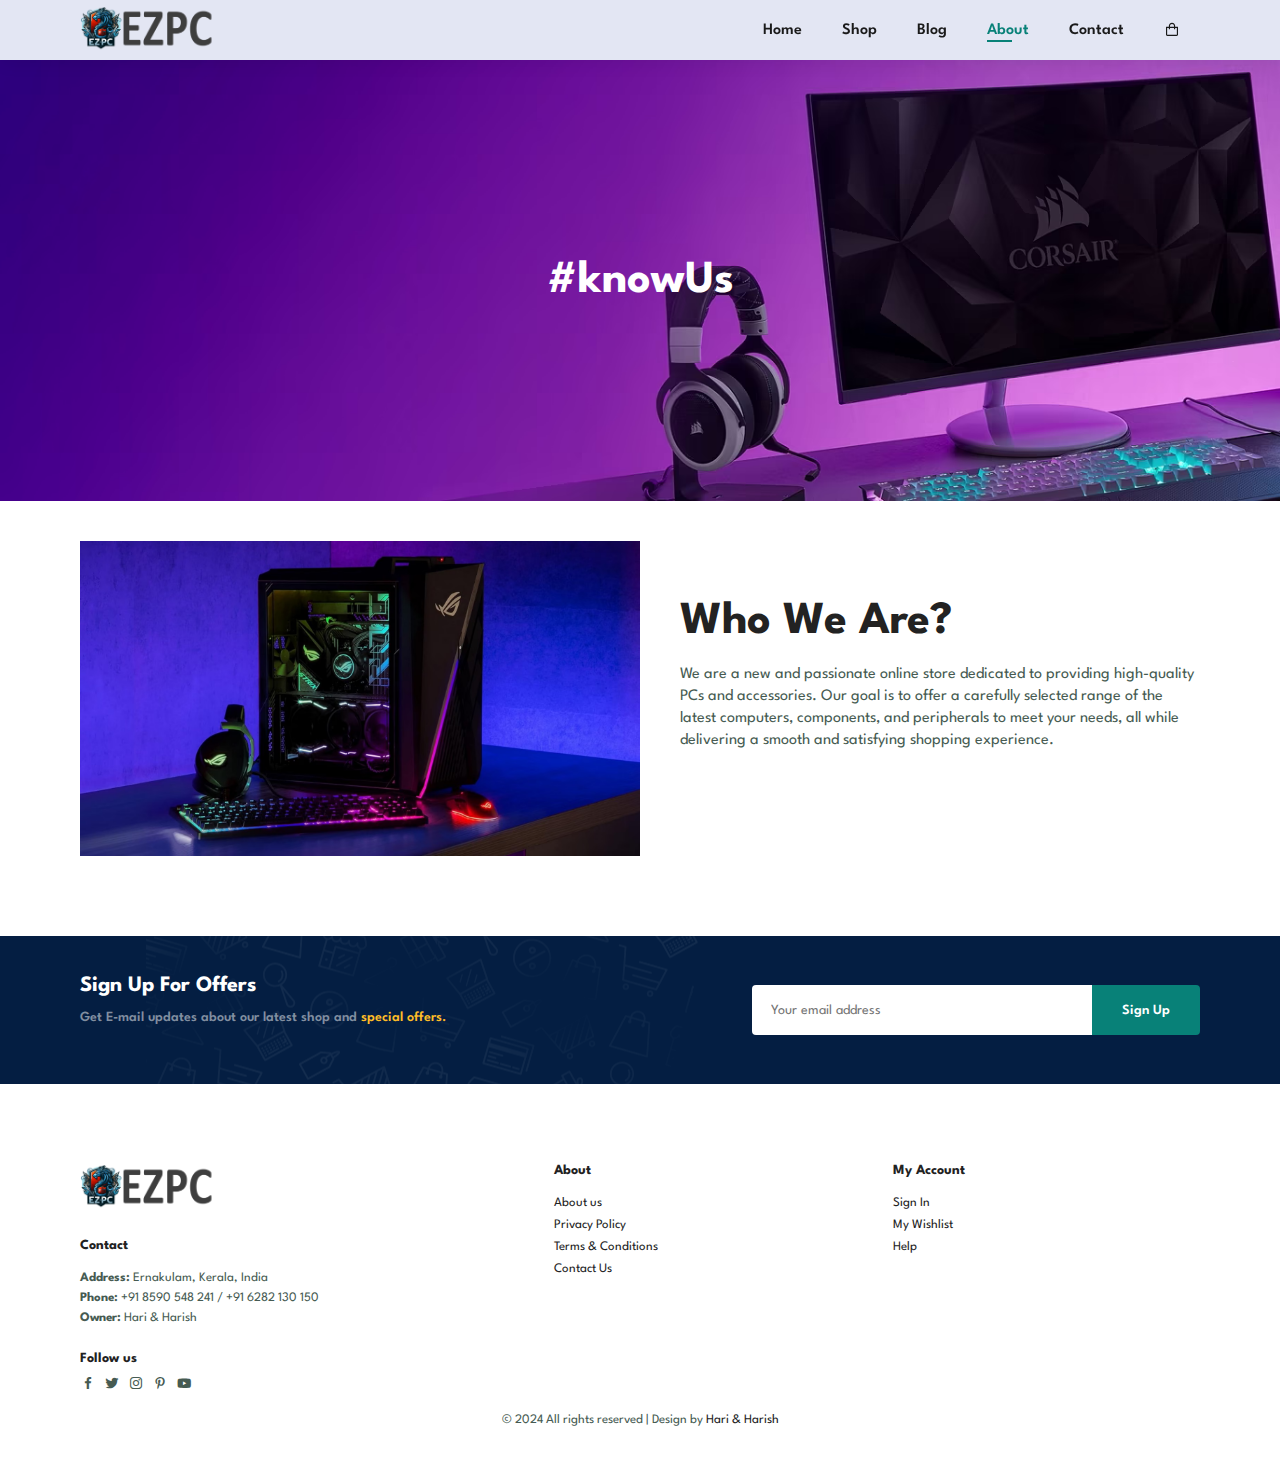
<file: about.html>
<!DOCTYPE html>
<html lang="en">

    <head>
        <meta charset="UTF-8">
        <meta http-equiv="X-UA-Compatible" content="IE=edge">
        <meta name="viewport" content="width=device-width, initial-scale=1.0">
        <title>EZPC</title>
        <link rel="icon" type="image/x-icon" href="/img/icon1.png">
        <link rel="stylesheet" href="https://cdn.jsdelivr.net/npm/boxicons@latest/css/boxicons.min.css">
        <link rel="stylesheet" href="style.css">
    </head>

    <body>
        <section id="header">
            <a href="#"><img src="img/logo.png" class="logo" alt=""></a>

            <div>
                <ul id="navbar">
                    <li><a href="index.php">Home</a></li>
                    <li><a href="shop.html">Shop</a></li>
                    <li><a href="blog.html">Blog</a></li>
                    <li><a class="active" href="about.html">About</a></li>
                    <li><a href="contact.html">Contact</a></li>
                    <li id="lg-bag"><a href="cart.html"><i class='bx bx-shopping-bag' ></i></a></li>
                    <a href="#" id="close"><i class='bx bx-x'></i></a>
                </ul>
            </div>
            
            <div id="mobile">
                <a href="cart.html"><i class='bx bx-shopping-bag' ></i></a>
                <i id="bar" class='bx bx-menu'></i>
            </div>
            
        </section>

        <section id="page-header" class="about-header">
            <h2>#knowUs</h2>
           
        </section>

        <section id="about-head" class="section-p1">
            <img src="./img/about/a6.jpg" alt="">
            <div>
                <h2>Who We Are?</h2>
                <p>We are a new and passionate online store dedicated to providing high-quality PCs and accessories. Our goal is to offer a carefully selected range of the latest computers, components, and peripherals to meet your needs, all while delivering a smooth and satisfying shopping experience.</p>
                
                <br><br>

            </div>
        </section>
        <section id="newsletter" class="section-p1 section-m1">
            <div class="newstext">
                <h4>Sign Up For Offers</h4>
                <p>Get E-mail updates about our latest shop and <span>special offers.</span></p>
            </div>
            <div class="form">
                <input type="text" placeholder="Your email address">
                <button class="normal">Sign Up</button>
            </div>
        </section>

        <footer class="section-p1">
            <div class="col">
                <img class="logo" src="./img/logo.png" alt="">
                <h4>Contact</h4>
                <p><strong>Address:</strong> Ernakulam, Kerala, India</p>
                <p><strong>Phone:</strong> +91 8590 548 241 / +91 6282 130 150</p>
                <p><strong>Owner:</strong> Hari & Harish</p>
                <div class="follow">
                    <h4>Follow us</h4>
                    <div class="icon">
                        <i class='bx bxl-facebook'></i>
                        <i class='bx bxl-twitter' ></i>
                        <i class='bx bxl-instagram' ></i>
                        <i class='bx bxl-pinterest-alt' ></i>
                        <i class='bx bxl-youtube' ></i>
                    </div>
                </div>
            </div>

            <div class="col">
                <h4>About</h4>
                <a href="#">About us</a>
                
                <a href="#">Privacy Policy</a>
                <a href="#">Terms & Conditions</a>
                <a href="#">Contact Us</a>
            </div>

            <div class="col">
                <h4>My Account</h4>
                <a href="#">Sign In</a>
                
                <a href="#">My Wishlist</a>
                
                <a href="#">Help</a>
            </div>

            <div class="col install">
               
            </div>

           <div class="copyright">
                <p>&copy; 2024 All rights reserved | Design by <a href="#">Hari & Harish</a></p>
            </div>
        </footer>

        <script src="script.js"></script>
    </body>
</html>
</file>
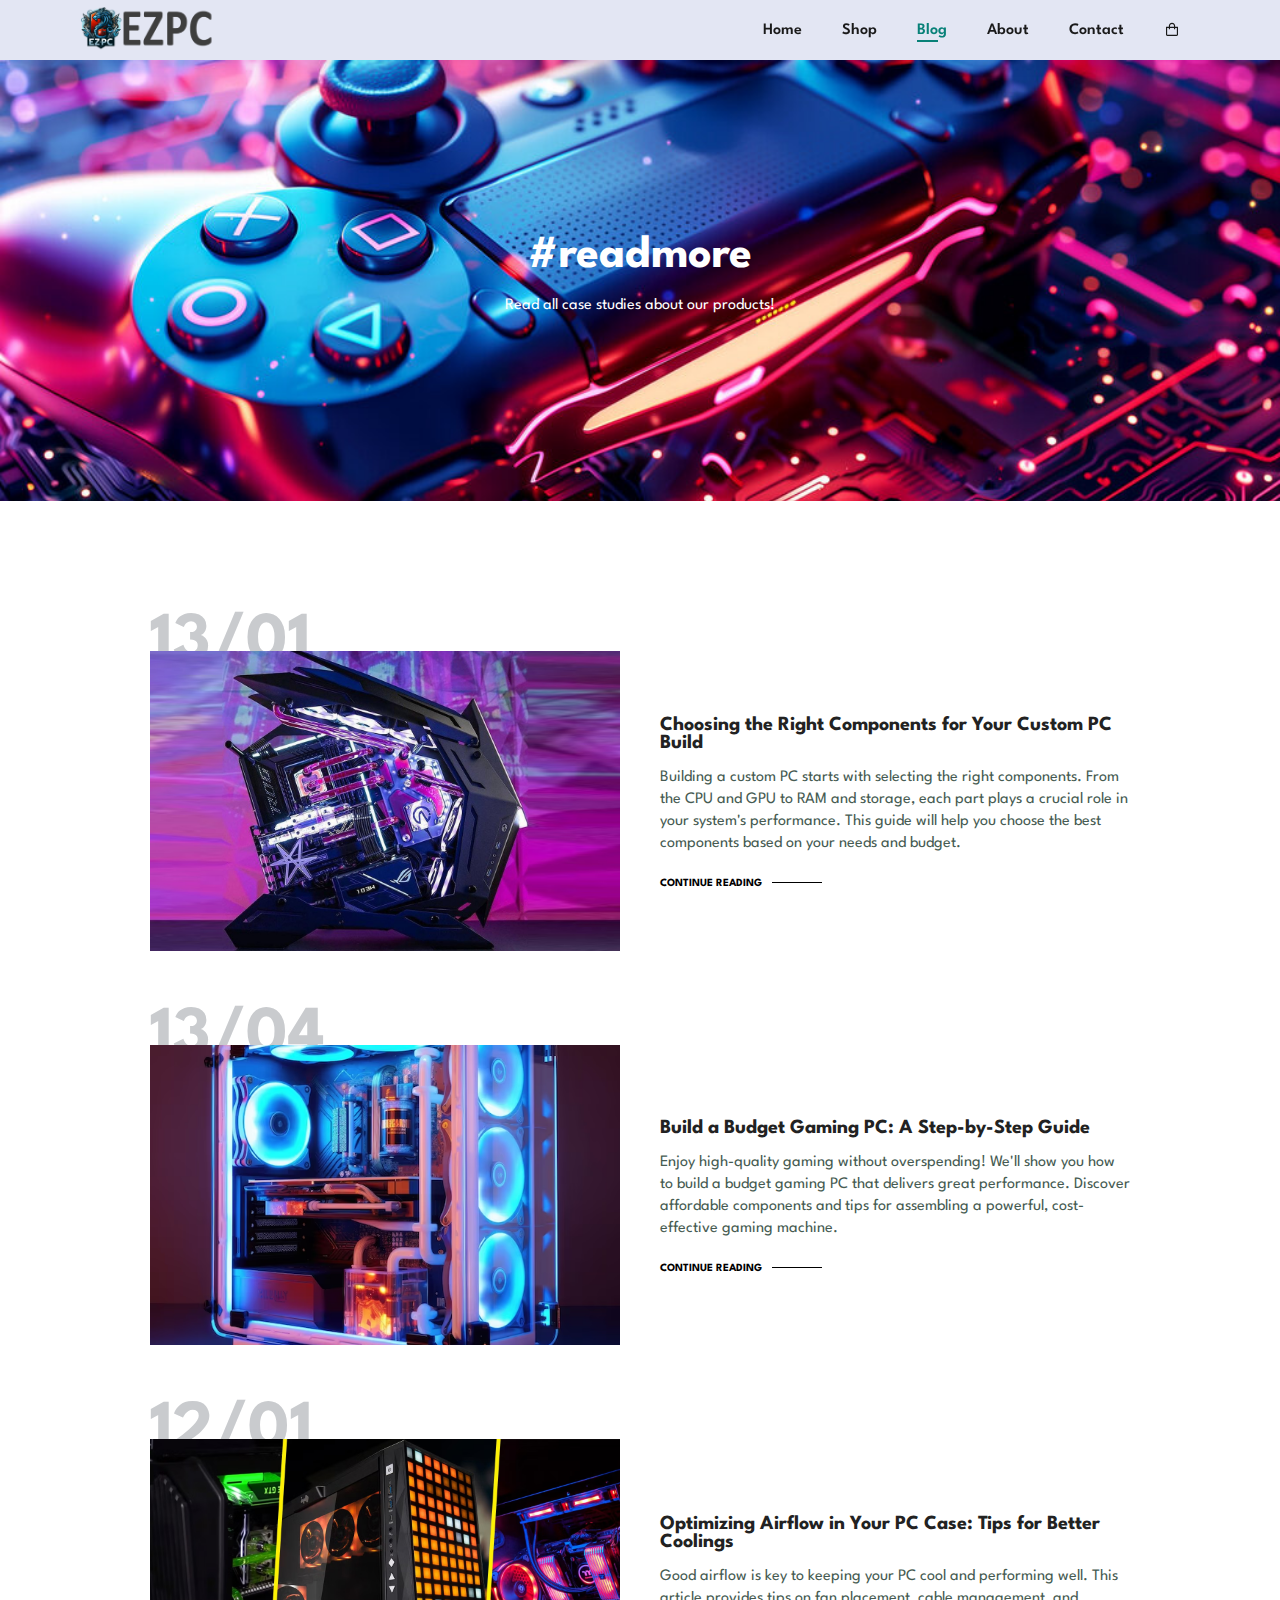
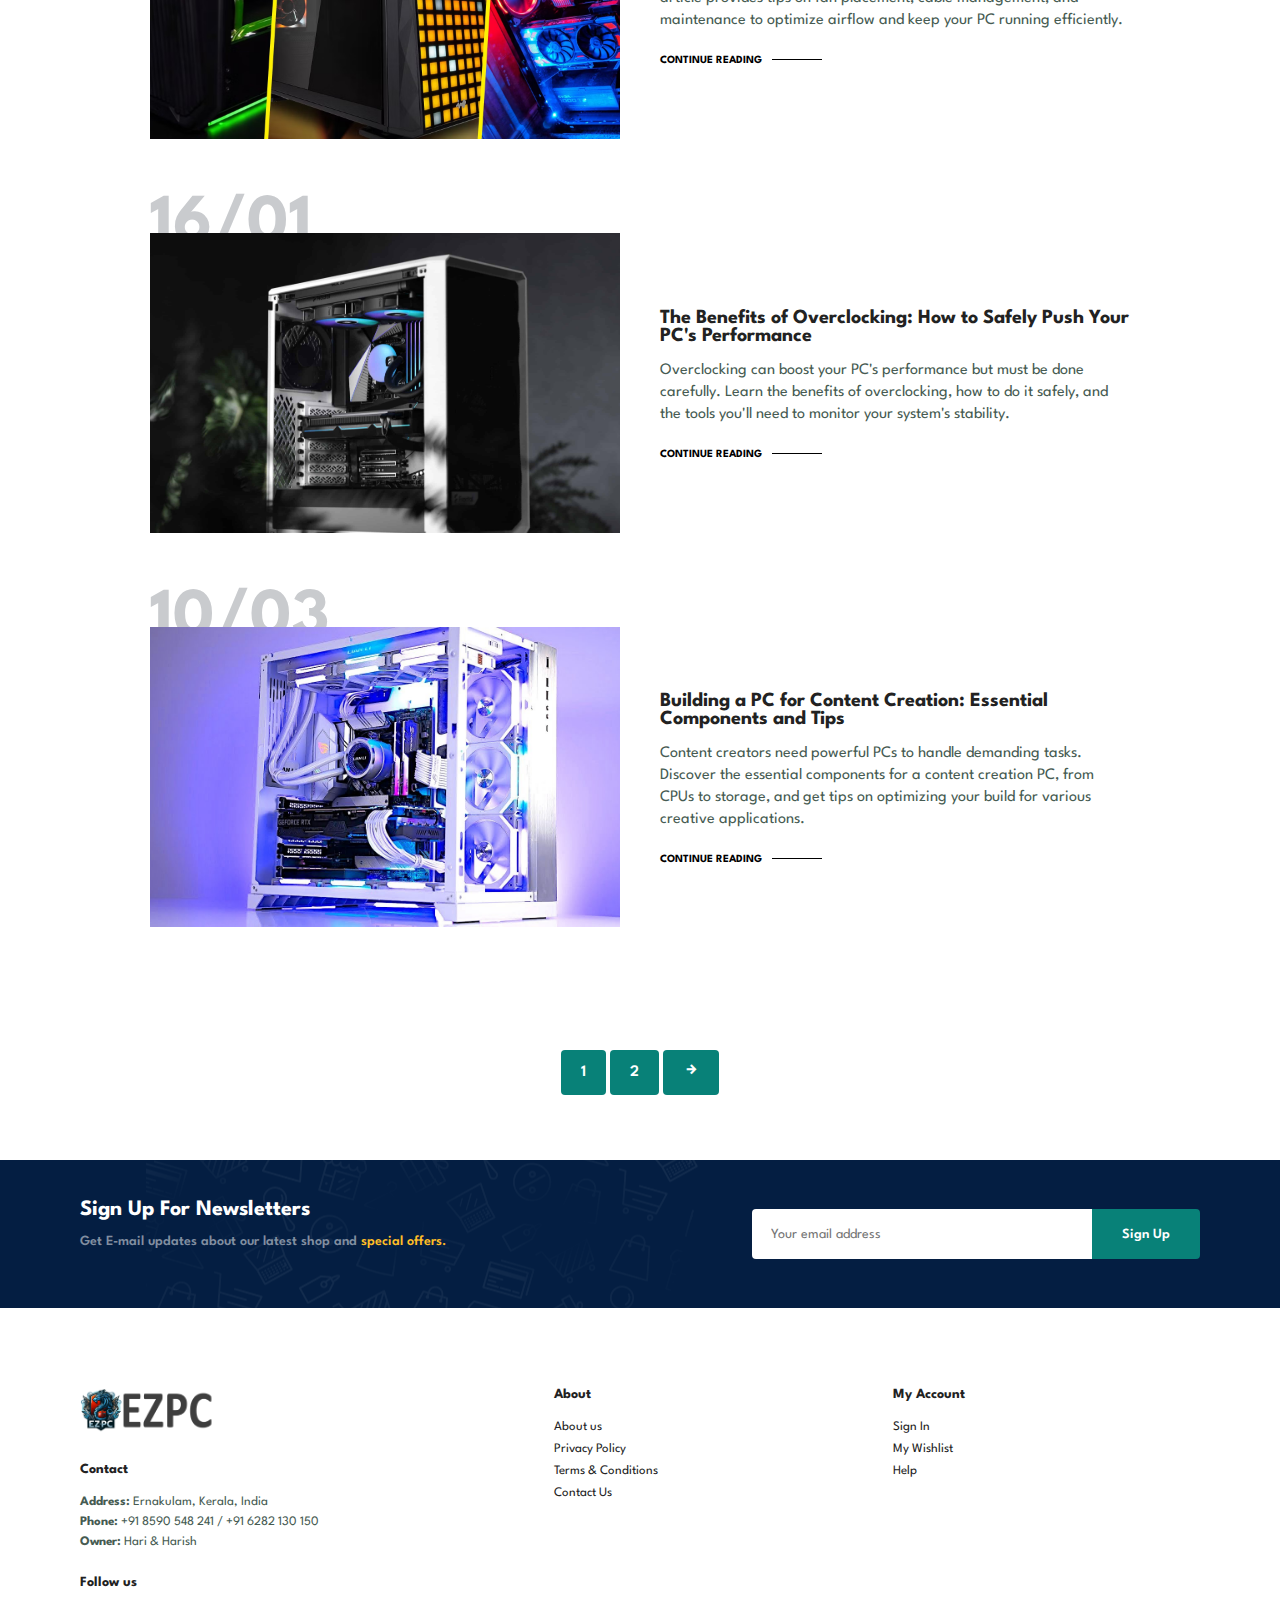
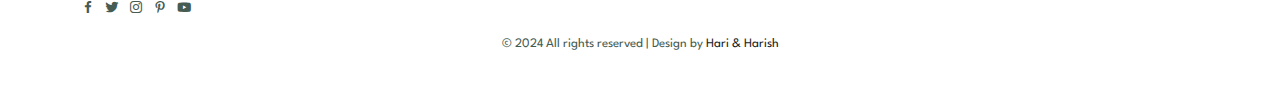
<file: blog.html>
<!DOCTYPE html>
<html lang="en">

    <head>
        <meta charset="UTF-8">
        <meta http-equiv="X-UA-Compatible" content="IE=edge">
        <meta name="viewport" content="width=device-width, initial-scale=1.0">
        <title>EZPC</title>
        <link rel="icon" type="image/x-icon" href="/img/icon1.png">
        <link rel="stylesheet" href="https://cdn.jsdelivr.net/npm/boxicons@latest/css/boxicons.min.css">
        <link rel="stylesheet" href="style.css">
    </head>

    <body>
        <section id="header">
            <a href="#"><img src="img/logo.png" class="logo" alt=""></a>

            <div>
                <ul id="navbar">
                    <li><a href="index.php">Home</a></li>
                    <li><a href="shop.html">Shop</a></li>
                    <li><a class="active" href="blog.html">Blog</a></li>
                    <li><a href="about.html">About</a></li>
                    <li><a href="contact.html">Contact</a></li>
                    <li id="lg-bag"><a href="cart.html"><i class='bx bx-shopping-bag' ></i></a></li>
                    <a href="#" id="close"><i class='bx bx-x'></i></a>
                </ul>
            </div>
            <div id="mobile">
                <a href="cart.html"><i class='bx bx-shopping-bag' ></i></a>
                <i id="bar" class='bx bx-menu'></i>
            </div>
        </section>

        <section id="page-header" class="blog-header">
            <h2>#readmore</h2>
            <p>Read all case studies about our products!</p>
        </section> 

        <section id="blog">
            <div class="blog-box">
                <div class="blog-img">
                    <img src="./img/blog/b1.jpg" alt="">
                </div>
                <div class="blog-details">
                    <h4>Choosing the Right Components for Your Custom PC Build</h4>
                    <p>Building a custom PC starts with selecting the right components. From the CPU and GPU to RAM and storage, each part plays a crucial role in your system's performance. This guide will help you choose the best components based on your needs and budget.</p>
                    <a href="#">CONTINUE READING</a>
                </div>
                <h1>13/01</h1>
            </div>
            <div class="blog-box">
                <div class="blog-img">
                    <img src="./img/blog/b2.jpg" alt="">
                </div>
                <div class="blog-details">
                    <h4>Build a Budget Gaming PC: A Step-by-Step Guide</h4>
                    <p>Enjoy high-quality gaming without overspending! We'll show you how to build a budget gaming PC that delivers great performance. Discover affordable components and tips for assembling a powerful, cost-effective gaming machine.</p>
                    <a href="#">CONTINUE READING</a>
                </div>
                <h1>13/04</h1>
            </div>
            <div class="blog-box">
                <div class="blog-img">
                    <img src="./img/blog/b3.jpg" alt="">
                </div>
                <div class="blog-details">
                    <h4>Optimizing Airflow in Your PC Case: Tips for Better Coolings</h4>
                    <p>Good airflow is key to keeping your PC cool and performing well. This article provides tips on fan placement, cable management, and maintenance to optimize airflow and keep your PC running efficiently.</p>
                    <a href="#">CONTINUE READING</a>
                </div>
                <h1>12/01</h1>
            </div>
            <div class="blog-box">
                <div class="blog-img">
                    <img src="./img/blog/b4.jpg" alt="">
                </div>
                <div class="blog-details">
                    <h4>The Benefits of Overclocking: How to Safely Push Your PC's Performance</h4>
                    <p>Overclocking can boost your PC's performance but must be done carefully. Learn the benefits of overclocking, how to do it safely, and the tools you'll need to monitor your system's stability.</p>
                    <a href="#">CONTINUE READING</a>
                </div>
                <h1>16/01</h1>
            </div>
            <div class="blog-box">
                <div class="blog-img">
                    <img src="./img/blog/b6.jpg" alt="">
                </div>
                <div class="blog-details">
                    <h4>Building a PC for Content Creation: Essential Components and Tips</h4>
                    <p>Content creators need powerful PCs to handle demanding tasks. Discover the essential components for a content creation PC, from CPUs to storage, and get tips on optimizing your build for various creative applications.</p>
                    <a href="#">CONTINUE READING</a>
                </div>
                <h1>10/03</h1>
            </div>
        </section>

        <section id="pagination" class="section-p1">
            <a href="#">1</a>
            <a href="#">2</a>
            <a href="#"><i class='bx bx-right-arrow-alt'></i></a>
        </section>

        <section id="newsletter" class="section-p1 section-m1">
            <div class="newstext">
                <h4>Sign Up For Newsletters</h4>
                <p>Get E-mail updates about our latest shop and <span>special offers.</span></p>
            </div>
            <div class="form">
                <input type="text" placeholder="Your email address">
                <button class="normal">Sign Up</button>
            </div>
        </section>

        <footer class="section-p1">
            <div class="col">
                <img class="logo" src="./img/logo.png" alt="">
                <h4>Contact</h4>
                <p><strong>Address:</strong> Ernakulam, Kerala, India</p>
                <p><strong>Phone:</strong> +91 8590 548 241 / +91 6282 130 150</p>
                <p><strong>Owner:</strong> Hari & Harish</p>
                <div class="follow">
                    <h4>Follow us</h4>
                    <div class="icon">
                        <i class='bx bxl-facebook'></i>
                        <i class='bx bxl-twitter' ></i>
                        <i class='bx bxl-instagram' ></i>
                        <i class='bx bxl-pinterest-alt' ></i>
                        <i class='bx bxl-youtube' ></i>
                    </div>
                </div>
            </div>

            <div class="col">
                <h4>About</h4>
                <a href="#">About us</a>
                
                <a href="#">Privacy Policy</a>
                <a href="#">Terms & Conditions</a>
                <a href="#">Contact Us</a>
            </div>

            <div class="col">
                <h4>My Account</h4>
                <a href="#">Sign In</a>
                
                <a href="#">My Wishlist</a>
                
                <a href="#">Help</a>
            </div>

            <div class="col install">
               
            </div>

            <div class="copyright">
                <p>&copy; 2024 All rights reserved | Design by <a href="#">Hari & Harish</a></p>
            </div>
        </footer>

        <script src="script.js"></script>
    </body>
</html>
</file>
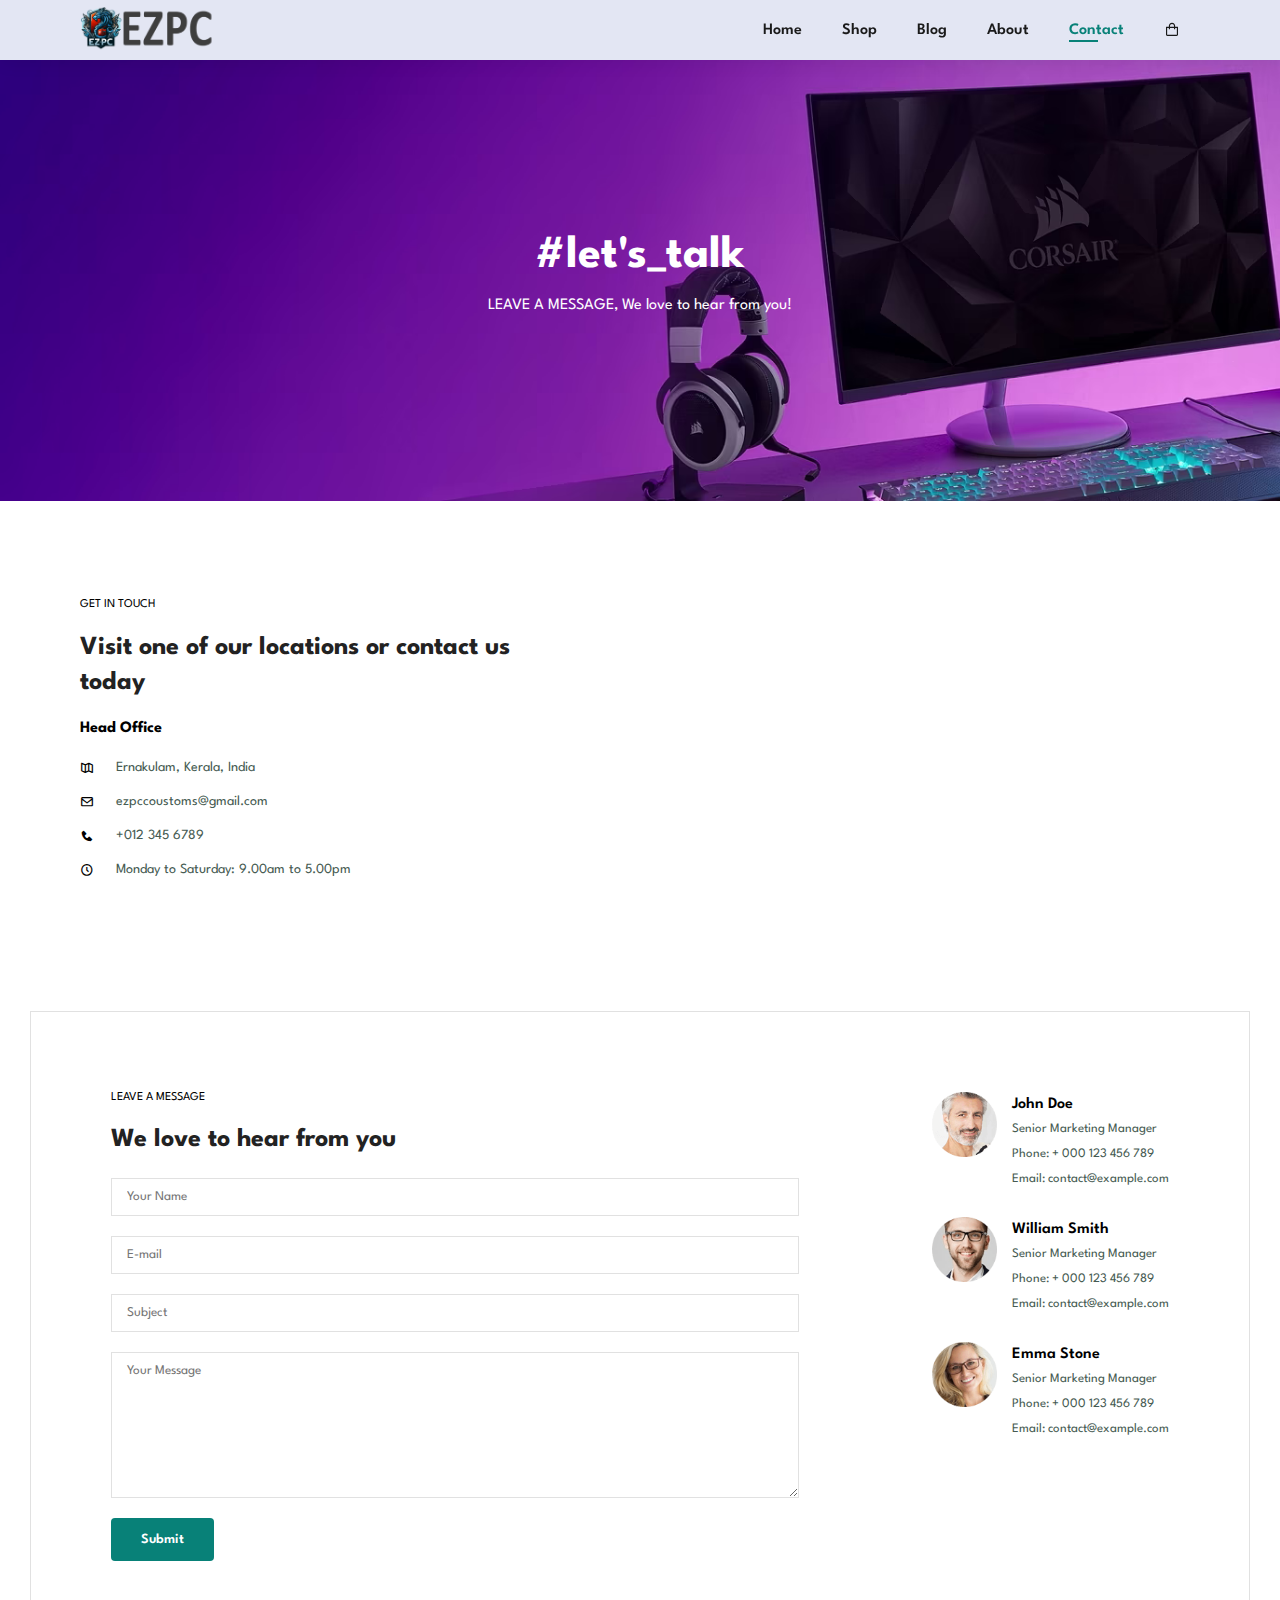
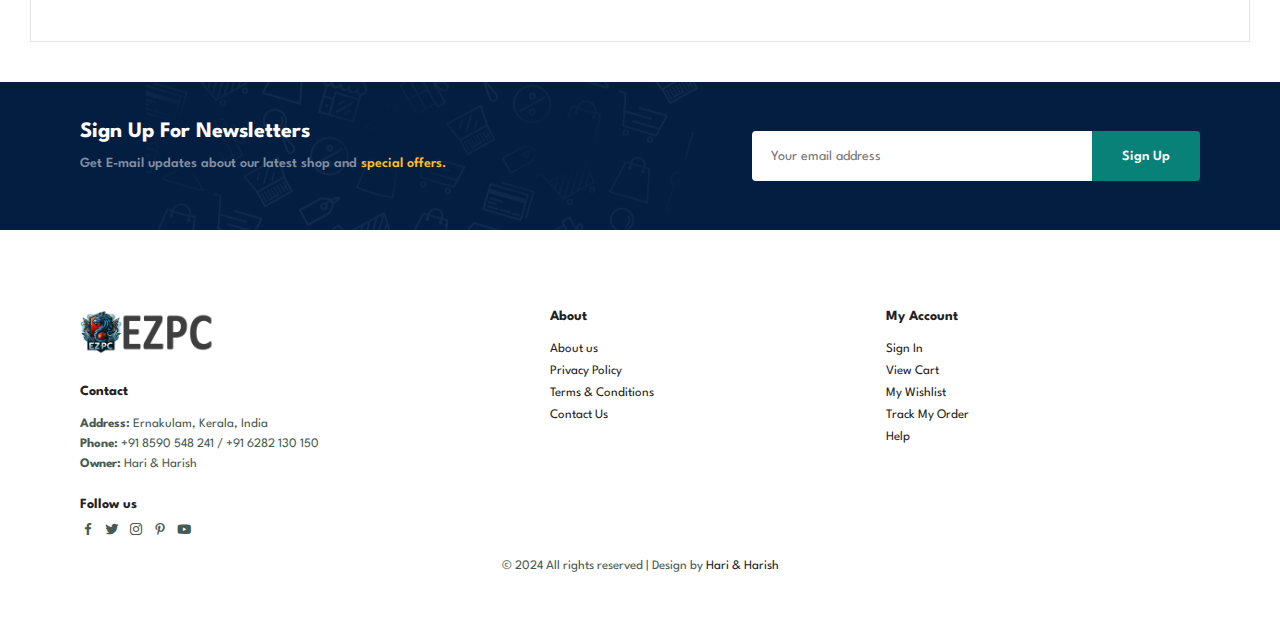
<file: contact.html>
<!DOCTYPE html>
<html lang="en">

    <head>
        <meta charset="UTF-8">
        <meta http-equiv="X-UA-Compatible" content="IE=edge">
        <meta name="viewport" content="width=device-width, initial-scale=1.0">
        <title>EZPC</title>
        <link rel="icon" type="image/x-icon" href="/img/icon1.png">
        <link rel="stylesheet" href="https://cdn.jsdelivr.net/npm/boxicons@latest/css/boxicons.min.css">
        <link rel="stylesheet" href="style.css">
    </head>

    <body>
        <section id="header">
            <a href="#"><img src="img/logo.png" class="logo" alt=""></a>

            <div>
                <ul id="navbar">
                    <li><a href="index.php">Home</a></li>
                    <li><a href="shop.html">Shop</a></li>
                    <li><a href="blog.html">Blog</a></li>
                    <li><a href="about.html">About</a></li>
                    <li><a class="active" href="contact.html">Contact</a></li>
                    <li id="lg-bag"><a href="cart.html"><i class='bx bx-shopping-bag' ></i></a></li>
                    <a href="#" id="close"><i class='bx bx-x'></i></a>
                </ul>
            </div>
            <div id="mobile">
                <a href="cart.html"><i class='bx bx-shopping-bag' ></i></a>
                <i id="bar" class='bx bx-menu'></i>
            </div>
        </section>

        <section id="page-header" class="about-header">
            <h2>#let's_talk</h2>
            <p>LEAVE A MESSAGE, We love to hear from you!</p>
        </section>

        <section id="contact-details" class="section-p1">
            <div class="details">
                <span>GET IN TOUCH</span>
                <h2>Visit one of our locations or contact us today</h2>
                <h3>Head Office</h3>
                <div>
                    <li>
                        <i class='bx bx-map-alt'></i>
                        <p>Ernakulam, Kerala, India</p>
                    </li>
                    <li>
                        <i class='bx bx-envelope' ></i>
                        <p>ezpccoustoms@gmail.com</p>
                    </li>
                    <li>
                        <i class='bx bxs-phone' ></i>
                        <p>+012 345 6789</p>
                    </li>
                    <li>
                        <i class='bx bx-time-five' ></i>
                        <p>Monday to Saturday: 9.00am to 5.00pm</p>
                    </li>
                </div>
            </div>

            <div class="map">
                <iframe src="https://www.google.com/maps/embed?pb=!1m18!1m12!1m3!1d125745.72086310668!2d76.22589226649164!3d9.971033571267267!2m3!1f0!2f0!3f0!3m2!1i1024!2i768!4f13.1!3m3!1m2!1s0x3b080d08f976f3a9%3A0xe9cdb444f06ed454!2sErnakulam%2C%20Kerala!5e0!3m2!1sen!2sin!4v1724854986029!5m2!1sen!2sin" width="600" height="450" style="border:0;" allowfullscreen="" loading="lazy" referrerpolicy="no-referrer-when-downgrade"></iframe>    
            </div>
        </section>

        <section id="form-details">
            <form action="https://api.web3forms.com/submit" method="post">
                <span>LEAVE A MESSAGE</span>
                <h2>We love to hear from you</h2>
                <input type="hidden" name="access_key" value="b5514d23-6367-4fa2-b16b-fd5362d1a303">
                <input type="text" name="name" placeholder="Your Name">
                <input type="text" name="email" placeholder="E-mail">
                <input type="text" name="subject" placeholder="Subject">
                <textarea name="message" id="" cols="30" rows="10" placeholder="Your Message"></textarea>
                <button type="submit" class="normal">Submit</button>
            </form>

            <div class="people">
                <div>
                    <img src="./img/people/1.png" alt="">
                    <p><span>John Doe</span> Senior Marketing Manager <br> Phone: + 000 123 456 789 <br> Email: contact@example.com</p>
                </div>
                <div>
                    <img src="./img/people/2.png" alt="">
                    <p><span>William Smith</span> Senior Marketing Manager <br> Phone: + 000 123 456 789 <br> Email: contact@example.com</p>
                </div>
                <div>
                    <img src="./img/people/3.png" alt="">
                    <p><span>Emma Stone</span> Senior Marketing Manager <br> Phone: + 000 123 456 789 <br> Email: contact@example.com</p>
                </div>
            </div>
        </section>

        <section id="newsletter" class="section-p1 section-m1">
            <div class="newstext">
                <h4>Sign Up For Newsletters</h4>
                <p>Get E-mail updates about our latest shop and <span>special offers.</span></p>
            </div>
            <div class="form">
                <input type="text" placeholder="Your email address">
                <button class="normal">Sign Up</button>
            </div>
        </section>

        <footer class="section-p1">
            <div class="col">
                <img class="logo" src="./img/logo.png" alt="">
                <h4>Contact</h4>
                <p><strong>Address:</strong> Ernakulam, Kerala, India</p>
                <p><strong>Phone:</strong> +91 8590 548 241 / +91 6282 130 150</p>
                <p><strong>Owner:</strong> Hari & Harish</p>
                <div class="follow">
                    <h4>Follow us</h4>
                    <div class="icon">
                        <i class='bx bxl-facebook'></i>
                        <i class='bx bxl-twitter' ></i>
                        <i class='bx bxl-instagram' ></i>
                        <i class='bx bxl-pinterest-alt' ></i>
                        <i class='bx bxl-youtube' ></i>
                    </div>
                </div>
            </div>

            <div class="col">
                <h4>About</h4>
                <a href="#">About us</a>
                <a href="#">Privacy Policy</a>
                <a href="#">Terms & Conditions</a>
                <a href="#">Contact Us</a>
            </div>

            <div class="col">
                <h4>My Account</h4>
                <a href="signin.html">Sign In</a>
                <a href="#">View Cart</a>
                <a href="#">My Wishlist</a>
                <a href="#">Track My Order</a>
                <a href="#">Help</a>
            </div>

            <div class="col install">
                
            </div>

            <div class="copyright">
                <p>&copy; 2024 All rights reserved | Design by <a href="#">Hari & Harish</a></p>
            </div>
        </footer>

        <script src="script.js"></script>
    </body>
</html>
</file>
<file: style.css>
@import url("https://fonts.googleapis.com/css2?family=Spartan:wght@100;200;300;400;500;600;700;800;900&display=swap");
* {
  margin: 0;
  padding: 0;
  box-sizing: border-box;
  font-family: "Spartan", sans-serif;
}

html {
  scroll-behavior: smooth;
}

/* Global Styles */

h1 {
  font-size: 50px;
  line-height: 64px;
  color: #222;
}

h2 {
  font-size: 46px;
  line-height: 54px;
  color: #222;
}

h4 {
  font-size: 20px;
  color: #222;
}

h6 {
  font-weight: 700;
  font-size: 12px;
}

p {
  font-size: 16px;
  color: #465b52;
  margin: 15px 0 20px 0;
}

.section-p1 {
  padding: 40px 80px;
}

.section-m1 {
  margin: 40px 0;
}

button.normal {
  font-size: 14px;
  font-weight: 600;
  color: #000;
  padding: 15px 30px;
  border-radius: 4px;
  background-color: #fff;
  cursor: pointer;
  border: none;
  outline: none;
  transition: 0.2s;
  background-color: transparent;
}

button.white {
  font-size: 13px;
  font-weight: 600;
  color: #fff;
  padding: 11px 18px;
  background-color: transparent;
  cursor: pointer;
  border: 1px solid #fff;
  outline: none;
  transition: 0.2s;
}

body {
  width: 100%;
}

/* Header Style */

#header {
  display: flex;
  align-items: center;
  justify-content: space-between;
  padding: 20px 80px;
  background: #E3E6F3;
  box-shadow: 0 5px 15px rgba(0, 0, 0, 0.06);
  z-index: 999;
  position: sticky;
  top: 0;
  left: 0;
  height: 60px;
}

#navbar {
  display: flex;
  align-items: center;
  justify-content: center;
}

#navbar li {
  list-style: none;
  padding: 0 20px;
  position: relative;
}

#navbar li a {
  text-decoration: none;
  font-size: 16px;
  font-weight: 600;
  color: #1a1a1a;
  transition: 0.3s ease;
}

#navbar li a:hover,
#navbar li a.active{
  color: #088178;
}

#navbar li a.active::after,
#navbar li a:hover::after{
  content: "";
  width: 30%;
  height: 2px;
  background: #088178;
  position: absolute;
  bottom: -4px;
  left: 20px;
}

#mobile {
  display: none;
  align-items: center;
}

#close {
  display: none;
}

.logo{
  height: 45px;
}

/* Main part of page */

#main {
  background-image: url("./img/bg-img.jpg");
  background-size: cover;
  height: 90vh;
  width: 100%;
  background-position: top 25% right 0;
  padding: 0 80px;
  display: flex;
  align-items: flex-start;
  justify-content: center;
  flex-direction: column;
}

#main h4 {
  padding-bottom: 15px;
}

#main h1 {
  color: #088178;
}

#main button {
  background-image: url("img/button.png");
  background-color: transparent;
  color: #088178;
  border: 0;
  padding: 14px 65px;
  background-repeat: no-repeat;
  cursor: pointer;
  font-weight: 700;
  font-size: 15px;
}

#feature {
  display: flex;
  justify-content: space-between;
  text-align: center;
  flex-wrap: wrap;
}

#feature .fe-box {
  width: 180px;
  text-align: center;
  padding: 25px 15px;
  box-shadow: 20px 20px 34px rgba(0, 0, 0, 0.03);
  border: 1px solid #cce7d0;
  border-radius: 4px;
  margin: 15px 0;
}

#feature .fe-box:hover {
  box-shadow: 10px 10px 74px rgba(100, 45, 211, 0.1);
}

#feature .fe-box img {
  width: 100%;
  margin-bottom: 10px;
}

#feature .fe-box h6 {
  padding: 9px 8px 6px 8px;
  line-height: 1;
  border-radius: 4px;
  color: #088178;
  background-color: #fddde4;
}

#feature .fe-box:nth-child(2) h6 {
  background-color: #cdebbc;
}

#feature .fe-box:nth-child(3) h6 {
  background-color: #abddf68f;
}

#feature .fe-box:nth-child(4) h6 {
  background-color: #c2bdf68f;
}

#feature .fe-box:nth-child(5) h6 {
  background-color: #ebd2bcb6;
}

#feature .fe-box:nth-child(6) h6 {
  background-color: #bcd4ebb0;
}

#product1 {
  text-align: center;
}

#product1 .pro-container{
  display: flex;
  justify-content: space-between;
  padding-top: 20px;
  flex-wrap: wrap;
}

#product1 .pro {
  width: 23%;
  min-width: 250px;
  padding: 10px 12px;
  border: 1px solid #cce7d0;
  border-radius: 25px;
  cursor: pointer;
  box-shadow: 20px 20px 30px rgba(0, 0, 0, 0.02);
  margin: 15px 0px;
  transition: transform 0.3s ease-in-out;
  position: relative;
}

#product1 .pro img.shirt{
  width: 100%;
  border-radius: 20px;
}

#product1 .pro:hover {
  box-shadow: 20px 20px 54px rgba(28, 77, 161, 0.06);
  transform: scale(1.08);
} 

#product1 .pro .des {
  text-align: start;
  padding: 10px 0;
}

#product1 .pro .des span {
  color: #606063;
  font-size: 12px;
}

#product1 .pro .des h5 {
  padding-top: 7px;
  color: #1a1a1a;
  font-size: 14px;
}

#product1 .pro .des i {
  font-size: 12px;
  color: rgb(243, 181, 25);
}

#product1 .pro .des h4 {
  padding-top: 7px;
  font-size: 12px;
  font-weight: 700;
  color: #088178;
}

#product1 .pro .cart {
  width: 40px;
  height: 40px;
  line-height: 40px;
  border-radius: 50px;
  background-color: #e8f6ea;
  font-weight: 500;
  color: #088178;
  border: 1px solid #cce7d0;
  position: absolute;
  bottom: 20px;
  right: 10px;
}

#banner {
  display: flex;
  justify-content: center;
  text-align: center;
  align-items: center;
  flex-direction: column;
  background-image: url("./img/banner/b2.jpg");
  width: 100%;
  height: 30vh;
  background-size:cover;
  background-position: center;
}

#banner h4 {
  color: #fff;
  font-size: 16px;
}

#banner h2 {
  color: #fff;
  font-size: 30px;
  padding: 10px 0;
}

#banner h2 span {
  color: #ef3636;
}

#banner button:hover {
  background-color: #088178;
  color: #fff; 
}

#sm-banner {
  display: flex;
  justify-content: space-between;
  flex-wrap: wrap;
}

#sm-banner .banner-box {
  display: flex;
  justify-content: center;
  align-items: flex-start;
  flex-direction: column;
  background-image: url("./img/banner/b17.jpg");
  min-width: 600px;
  height: 50vh;
  background-size:cover;
  background-position: center;
  padding: 30px;
  margin: 0 25px;
}

#sm-banner .banner-box2 {
  background-image: url("./img/banner/b10.jpg");
}

#sm-banner h4 {
  color: #fff;
  font-size: 20px;
  font-weight: 300;
}

#sm-banner h2 {
  color: #fff;
  font-size: 28px;
  font-weight: 800;
}

#sm-banner span {
  color: #fff;
  font-size: 14px;
  font-weight: 500;
  padding-bottom: 15px;
}

#sm-banner .banner-box:hover button {
  background-color: #088178;
  border: 1px solid #088178;
}

#banner3 {
  display: flex;
  justify-content: space-between;
  flex-wrap: wrap;
  padding: 0 80px;
}

#banner3 .banner-box {
  display: flex;
  justify-content: center;
  align-items: flex-start;
  flex-direction: column;
  background-image: url("./img/banner/b7.jpg");
  min-width: 30%;
  height: 30vh;
  background-size:cover;
  background-position: center;
  padding: 20px;
  margin-bottom: 20px;
}

#banner3 .banner-box2 {
  background-image: url("./img/banner/b4.jpg");
}

#banner3 .banner-box3 {
  background-image: url("./img/banner/b18.jpg");
}

#banner3 h2 {
  color: #fff;
  font-weight: 900;
  font-size: 22px;
}

#banner3 h3 {
  color: #ec544e;
  font-weight: 800;
  font-size: 15px;
}

#newsletter {
  display: flex;
  justify-content: space-between;
  flex-wrap: wrap;
  align-items: center;
  background-image: url("./img/banner/b14.png");
  background-repeat: no-repeat;
  background-position: 20% 30%;
  background-color: #041e42;
}

#newsletter h4 {
  font-size: 22px;
  font-weight: 700;
  color: #fff;
}

#newsletter p {
  font-size: 14px;
  font-weight: 600;
  color: #818ea0;
}

#newsletter span {
  color: #ffbd27;
}

#newsletter .form {
  display: flex;
  width: 40%;
}

#newsletter input {
  height: 3.125rem;
  padding: 0 1.25em;
  font-size: 14px;
  width: 100%;
  border: 1px solid transparent;
  border-radius: 4px;
  outline: none;
  border-top-right-radius: 0;
  border-bottom-right-radius: 0;
}

#newsletter button {
  background-color: #088178;
  color: #fff;
  white-space: nowrap;
  border-top-left-radius: 0;
  border-bottom-left-radius: 0;
}

footer {
  display: flex;
  flex-wrap: wrap;
  justify-content: space-between;
}

footer .col {
  display: flex;
  flex-direction: column;
  align-items: flex-start;
  margin-bottom: 20px;
}

footer .logo {
  margin-bottom: 30px;
}

footer h4 {
  font-size: 14px;
  padding-bottom: 20px;
}

footer p {
  font-size: 13px;
  margin: 0 0 8px 0;
}

footer a {
  font-size: 13px;
  text-decoration: none;
  color: #222;
  margin-bottom: 10px;
}

footer .follow {
  margin-top: 20px;
}

footer .follow i {
  color: #465b52;
  padding-right: 4px;
  cursor: pointer;
}

footer .follow h4 {
  padding-bottom: 10px;
}

footer .install .row img{
  border: 1px solid #088178;
  border-radius: 6px;
}

footer .install img {
  margin: 10px 0 15px 0;
  cursor: pointer; 
}

footer .follow i:hover,
footer a:hover {
  color: #088178;
}

footer .copyright {
  width: 100%;
  text-align: center;
}

/* Shop Page */

#page-header {
  background-image: url("./img/banner/b1.jpg");
  width: 100%;
  height: 49vh;
  background-size: cover;
  display: flex;
  justify-content: center;
  text-align: center;
  flex-direction: column;
  padding: 14px;
}

#page-header h2,
#page-header p {
  color: #fff;
}

#pagination {
  text-align: center;
}
#pagination a {
  text-decoration: none;
  background-color: #088178;
  padding: 15px 20px;
  border-radius: 4px;
  color: #fff;
  font-weight: 600;
}

#pagination a i {
  font-size: 16px;
  font-weight: 600;
}

/* Single Product */

#prodetails{
  display: flex;
  margin-top: 20px;
}

#prodetails .single-pro-image {
  width: 40%;
  margin-right: 40px;
}

#prodetails .small-img-group {
  display: flex;
  justify-content: space-between;
}

.small-img-col {
  flex-basis: 24%;
  cursor: pointer;
}

#prodetails .single-pro-details {
  width: 50%;
  padding-top: 30px;
}

#prodetails .single-pro-details h4{
  padding: 40px 0 20px 0;
}

#prodetails .single-pro-details h2{
  font-size: 26px;
}

#prodetails .single-pro-details select {
  display: block;
  padding: 5px 10px;
  margin-bottom: 10px;
}

#prodetails .single-pro-details input {
  width: 50px;
  height: 47px;
  padding-left: 10px;
  font-size: 16px;
  margin-right: 10px;
}

#prodetails .single-pro-details input:focus {
  outline: none;
}

#prodetails .single-pro-details button {
  background-color: #088178;
  color: #fff;
}

#prodetails .single-pro-details span {
  line-height: 25px;
}

/* Blog Page */

#page-header.blog-header {
  background-image: url("./img/banner/b19.jpg");
}

#blog {
  padding: 150px 150px 0 150px;
}

#blog .blog-box {
  display: flex;
  align-items: center;
  width: 100%;
  position: relative;
  padding-bottom: 90px;
}

#blog .blog-img {
  width: 50%;
  margin-right: 40px;
}

#blog img {
  width: 100%;
  height: 300px;
  object-fit: cover;
}

#blog .blog-details {
  width: 50%;
}

#blog .blog-details p {
  line-height: 22px;
}

#blog .blog-details a {
  text-decoration: none;
  font-size: 11px;
  color: #000;
  font-weight: 700;
  position: relative;
  transition: 0.2s;
}

#blog .blog-details a::after {
  content: "";
  width: 50px;
  height: 1px;
  background-color: #000;
  position: absolute;
  top: 4px;
  right: -60px;
}

#blog .blog-details a:hover {
  color: #088178;
}

#blog .blog-details a:hover::after {
  background-color: #088178;
}

#blog .blog-box h1 {
  position: absolute;
  top: -40px;
  left: 0;
  font-size: 70px;
  font-weight: 700;
  color: #c9cbce;
  z-index: -9;
}

/* About Page */

#page-header.about-header {
  background-image: url("./img/about/banner.png");
  background-size: cover;
}

#about-head {
  display: flex;
  align-items: center;
}

#about-head img {
  width: 50%;
  height: auto;
}

#about-head div {
  padding-left: 40px;
}

#about-head div p {
  line-height: 22px;
}

#about-app {
  text-align: center;
}

#about-app .video {
  width: 70%;
  height: 100%;
  margin: 30px auto 0 auto;
}

#about-app .video video {
  width: 100%;
  height: 100%;
  border-radius: 20px;
}

/* Contact Page */

#contact-details {
  display: flex;
  align-items: center;
  justify-content: space-between;
}

#contact-details .details {
  width: 40%;
}

#contact-details .details span,
#form-details form span {
  font-size: 12px;
}

#contact-details .details h2,
#form-details form h2 {
  font-size: 26px;
  line-height: 35px;
  padding: 20px 0;
}

#contact-details .details h3 {
  font-size: 16px;
  padding-bottom: 15px;
}

#contact-details .details li {
  list-style: none;
  display: flex;
  padding: 10px 0;
}

#contact-details .details li i {
  font-size: 14px;
  padding-right: 22px;
}

#contact-details .details li p {
  margin: 0;
  font-size: 14px
}

#contact-details .map {
  width: 55%;
  height: 400px;
}

#contact-details .map iframe {
  width: 100%;
  height: 100%;
}

#form-details {
  display: flex;
  justify-content: space-between;
  margin: 30px;
  padding: 80px;
  border: 1px solid #e1e1e1;
}

#form-details form {
  width: 65%;
  display: flex;
  flex-direction: column;
  align-items: flex-start;
}

#form-details form input,
#form-details form textarea {
  width: 100%;
  padding: 12px 15px;
  outline: none;
  margin-bottom: 20px;
  border: 1px solid #e1e1e1;
}

#form-details form button {
  background-color: #088178;
  color: #fff;
}

#form-details .people div {
  padding-bottom: 25px;
  display: flex;
  align-items: flex-start;
}

#form-details .people div img {
  width: 65px;
  height: 65px;
  object-fit: cover;
  margin-right: 15px;
}

#form-details .people div p {
  margin: 0;
  font-size: 13px;
  line-height: 25px;
}

#form-details .people div p span {
  display: block;
  font-size: 16px;
  font-weight: 600;
  color: #000;
}

/* Cart Page */

#cart {
  overflow-x: auto;
}

#cart table {
  width: 100%;
  border-collapse: collapse;
  table-layout: fixed;
  white-space: nowrap;
}

#cart table img {
  width: 70px; 
}

#cart table td:nth-child(1) {
  width: 100px;
  text-align: center;
}

#cart table td:nth-child(2) {
  width: 150px;
  text-align: center;
}

#cart table td:nth-child(3) {
  width: 250px;
  text-align: center;
}

#cart table td:nth-child(4),
#cart table td:nth-child(5),
#cart table td:nth-child(6) {
  width: 150px;
  text-align: center;
}

#cart table td:nth-child(5) input {
  width: 70px;
  padding: 10px 5px 10px 15px;
}

#cart table thead {
  border: 1px solid #e2e9e1;
  border-left: none;
  border-right: none;
}

#cart table thead td {
  font-weight: 700;
  text-transform: uppercase;
  font-size: 13px;
  padding: 18px 0;
}

#cart table tbody tr td {
  padding-top: 15px;
}

#cart table tbody td {
  font-size: 13px;
}

#cart-add {
  display: flex;
  flex-wrap: wrap;
  justify-content: space-between;
}

#coupon {
  width: 50%;
  margin-bottom: 30px;
}

#coupon h3,
#subtotal h3 {
  padding-bottom: 15px;
}

#coupon input {
  padding: 10px 20px;
  outline: none;
  width: 60%;
  margin-right: 10px;
  border: 1px solid #e2e9e1;
}

#coupon button,
#subtotal button {
  background-color: #088178;
  color: #fff;
  padding: 12px 20px;
}

#subtotal {
  width: 50%;
  border: 1px solid #e2e9e1;
  padding: 30px;
}

#subtotal table {
  border-collapse: collapse;
  width: 100%;
  margin-bottom: 20px;
}

#subtotal table td {
  width: 50%;
  /* border: 1px solid #e2e9e1; */
  padding: 10px;
  font-size: 13px;
}


/* Media Query */



@media (max-width:820px) {
  .section-p1 {
    padding: 40px;
  }
   
  #navbar {
    display: flex;
    flex-direction: column;
    align-items: flex-start;
    justify-content: flex-start;
    position: fixed;
    top: 0;
    right: -300px;
    height: 100vh;
    width: 300px;
    background-color: #E3E6F3;
    box-shadow: 0 40px 60px rgba(0, 0, 0, 0.1);
    padding: 80px 0 0 10px;
    transition: 0.3s;
  }

  #navbar.active {
    right: 0px;
  }

  #navbar li {
    margin-bottom: 25px;
  }

  #mobile {
    display: flex;
    align-items: center;
  }

  #mobile i {
    color: #1a1a1a;
    font-size: 24px;
    padding-left: 20px;
  }

  #close {
    display: initial;
    position: absolute;
    top: 30px;
    left: 30px;
    color: #222;
    font-size: 24px;
  }

  #lg-bag {
    display: none;
  }

  #main {
    height: 70vh;
    padding: 0 40px;
    background-position: top 30% right 40%;
  }

  #feature {
    justify-content: center;
  }

  #feature .fe-box {
    margin: 15px 15px;
  }

  #product1 .pro-container {
    justify-content: center;
  }

  #product1 .pro {
    margin: 15px;
  }

  #banner {
    height: 20vh;
  }

  #sm-banner {
    justify-content: center;
  }

  #sm-banner .banner-box {
     min-width: 100%;
     height: 30vh;
  }

  #banner3 {
    padding: 0 40px;
  }

  #banner3 .banner-box {
    width: 28%;
  }

  #newsletter .form {
    width: 70%;
  }

  /* Contact Page */

  #form-details {
    padding: 40px;
  }

  #form-details form {
    width: 50%;
  }
}

@media (max-width: 480px) {
  .section-p1 {
    padding: 20px;
  }
  #header {
    padding: 10px 30px;
  }
  h1 {
    font-size: 38px;
  }
  h2 {
    font-size: 32px;
  }

  #main {
    padding: 0 20px;
    background-position: 50%;
  }
  #feature {
    justify-content: space-between;
  }
  #feature .fe-box {
    width: 155px;
    margin: 0 0 15px 0;
  }
  #product1 .pro {
    width: 100%;
  }
  #banner {
    height: 40vh;
  }
  #sm-banner .banner-box {
    height: 40vh;
  }
  #sm-banner .banner-box2 {
    margin-top: 20px;
  }
  #banner3 {
    padding: 0 20px;
  }
  #banner3 .banner-box {
    width: 100%;
  }
  #newsletter {
    padding: 40px 20px;
  }
  #newsletter .form {
    width: 100%;
  }
  footer .copyright {
    text-align: start;
    font-size: 12px;
  }

  /* Single Product */

  #prodetails {
    flex-direction: column;
  }

  #prodetails .single-pro-image {
    width: 100%;
    margin-right: 0px;
  }

  #prodetails .single-pro-details {
    width: 100%;
  }

  /* Blog Page */ 

  #blog {
    padding: 100px 20px 0 20px;
  }

  #blog .blog-box {
    display: flex;
    flex-direction: column;
    align-items: flex-start;
  }

  #blog .blog-img {
    width: 100%;
    margin-right: 0px;
    margin-bottom: 30px;
  }

  #blog .blog-details {
    width: 100%;
  }

  /* About Page */

  #about-head {
    flex-direction: column;
  }

  #about-head img {
    width: 100%;
    margin-bottom: 20px;
  }

  #about-head div {
    padding-left: 0px;
  }

  #about-app .video {
    width: 100%;
  }

  #about-app h1 {
    font-size: 32px;
  }

  /* Contact Page */

  #contact-details {
    flex-direction: column;
  }

  #contact-details .details {
    width: 100%;
    margin-bottom: 30px;
  }

  #contact-details .map {
    width: 100%;
  }

  #form-details {
    margin: 10px;
    padding: 30px 10px;
    flex-wrap: wrap;
  }

  #form-details form {
    width: 100%;
    margin-bottom: 30px;
  }

  /* Cart Page */

  #cart-add {
    flex-direction: column;
  }

  #coupon {
    width: 100%;
  }

  #subtotal {
    width: 100%;
    padding: 20px;
  }
}


/* signin */

.shadow-md{
  box-shadow: 0 4px 6px -1px rgb(0 0 0 / 0.1), 0 2px 4px -2px rgb(0 0 0 / 0.1);
}

/* COMPATIBILITY */
.error-row {
  background-color: #f8d7da; /* Light red background to indicate error */
}

.error-row-details {
border: 0px;
}

.error-row ul {
  list-style-type: none;

  padding: 10px;
  color: #721c24; /* Darker red for the error text */
}
.error-list li ul{
  list-style-type:none; 

}
</file>
